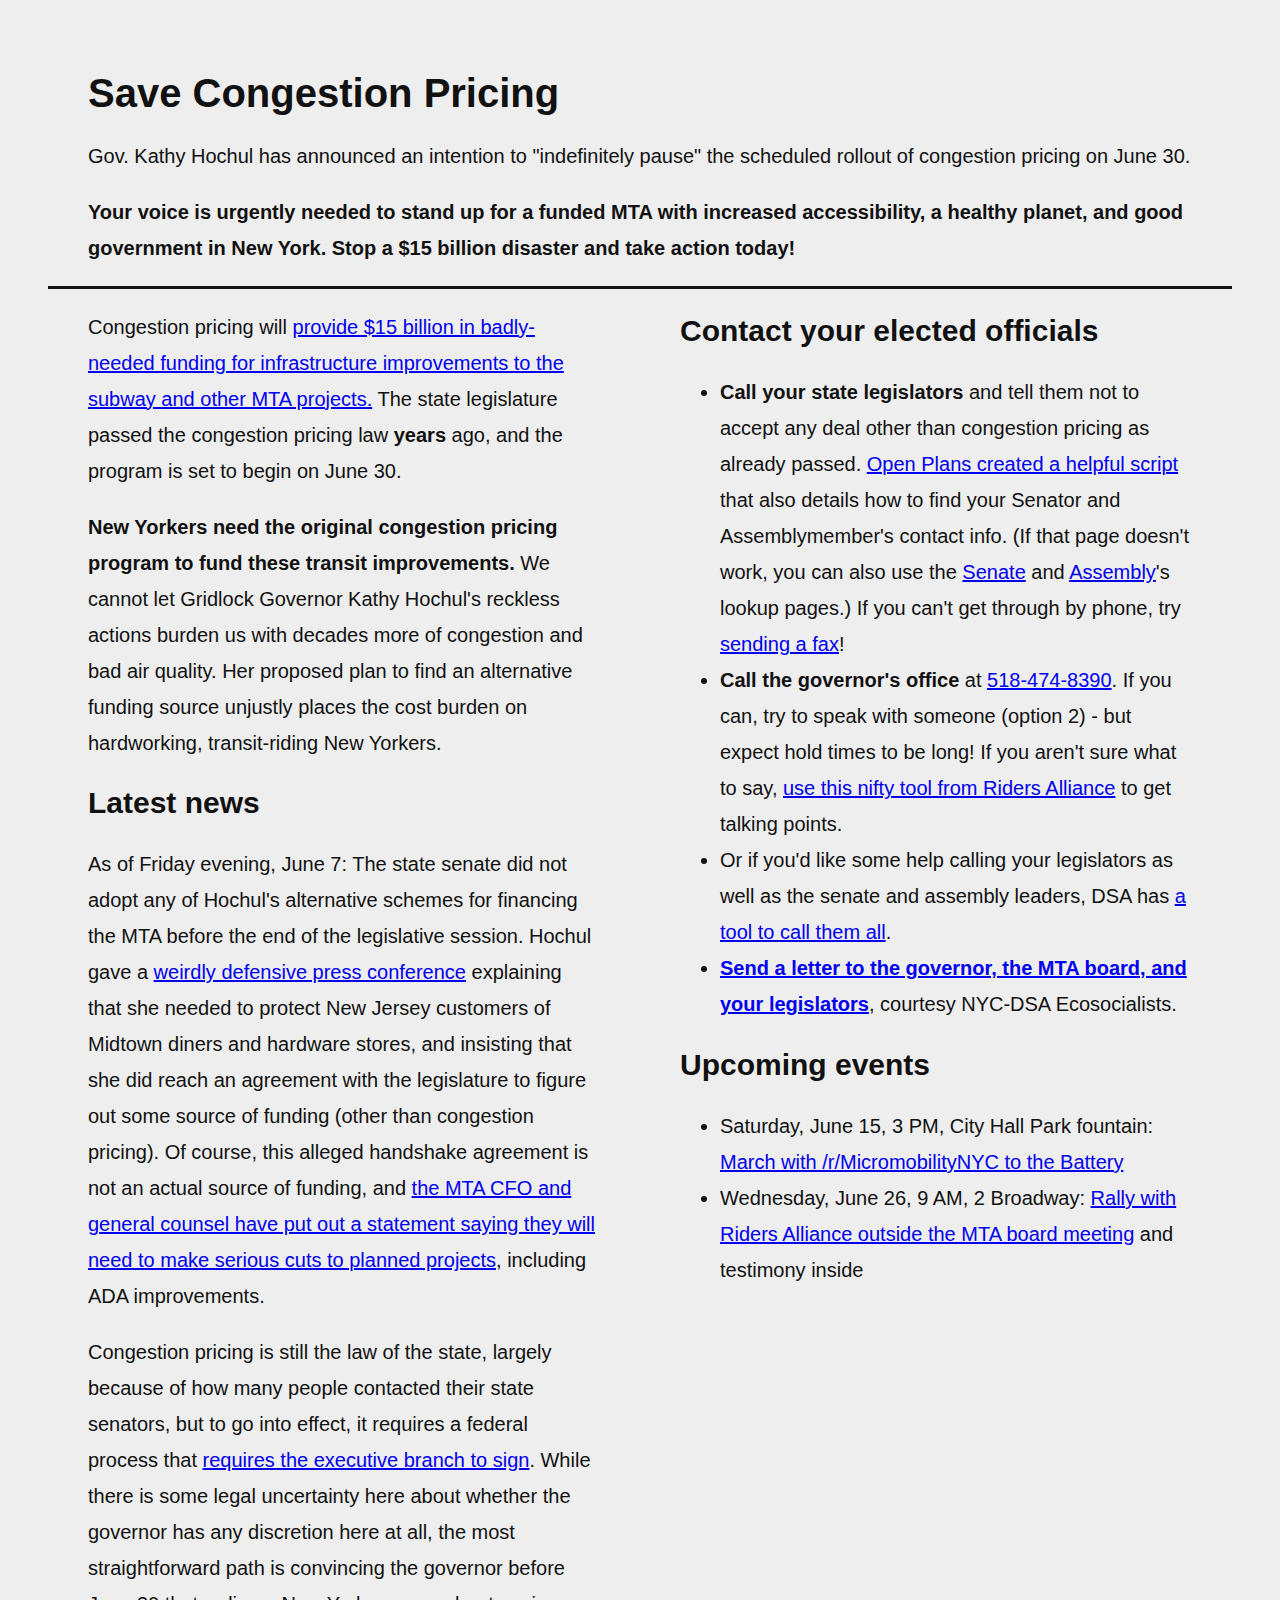
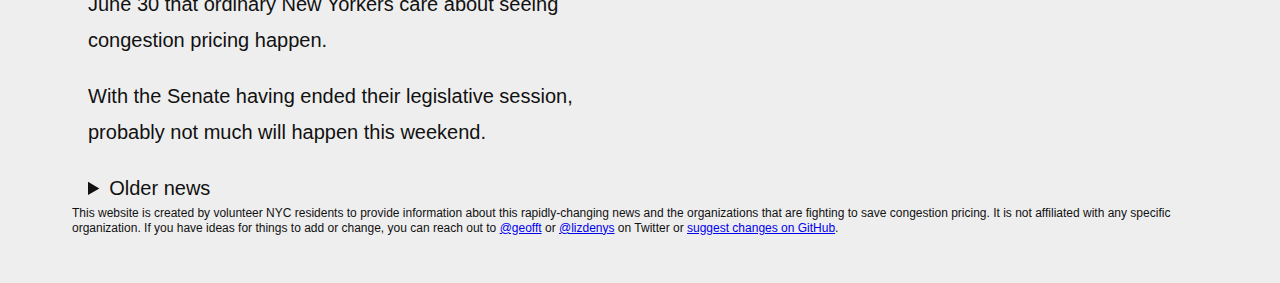
<file: index.html>
<!DOCTYPE html>
<html>
<head>
<title>Save congestion pricing!</title>
<meta name="viewport" content="width=device-width">
<meta property="og:type" content="article">
<meta property="og:url" content="https://savecongestionpricing.org">
<meta property="og:title" content="Save congestion pricing!">
<meta property="og:description" content="Find out what's going on with Gov. Hochul's attempt to cancel congestion pricing, how it affects you, and how you can get involved in the effort to save it.">
<link rel="stylesheet" type="text/css" href="style.css?1">
</head>
<body class="flex">
<div id="top">
<h1>Save Congestion Pricing</h1>
<p>Gov. Kathy Hochul has announced an intention to "indefinitely pause" the scheduled rollout of congestion pricing on June 30.</p>
<p><strong>Your voice is urgently needed to stand up for a funded MTA with increased accessibility, a healthy planet, and good government in New York. Stop a $15 billion disaster and take action today!</strong></p>
</div>
<div id="take-action"><a href="#action">Take action now</a></div>
<div id="background">
<p>Congestion pricing will <a href="https://gothamist.com/news/heres-how-nyc-subway-service-could-suffer-now-that-congestion-pricing-is-effectively-dead">provide $15 billion in badly-needed funding for infrastructure improvements to the subway and other MTA projects.</a> The state legislature passed the congestion pricing law <strong>years</strong> ago, and the program is set to begin on June 30.</p>
<p><strong>New Yorkers need the original congestion pricing program to fund these transit improvements.</strong> We cannot let Gridlock Governor Kathy Hochul's reckless actions burden us with decades more of congestion and bad air quality. Her proposed plan to find an alternative funding source unjustly places the cost burden on hardworking, transit-riding New Yorkers.</p>
<h2>Latest news</h2>
<p>As of Friday evening, June 7: The state senate did not adopt any of Hochul's alternative schemes for financing the MTA before the end of the legislative session. Hochul gave a <a href="https://youtu.be/9okpzgyrqNg?t=157">weirdly defensive press conference</a> explaining that she needed to protect New Jersey customers of Midtown diners and hardware stores, and insisting that she did reach an agreement with the legislature to figure out some source of funding (other than congestion pricing). Of course, this alleged handshake agreement is not an actual source of funding, and <a href="https://twitter.com/DaveCoIon/status/1799257709935468869">the MTA CFO and general counsel have put out a statement saying they will need to make serious cuts to planned projects</a>, including ADA improvements.</p>
<p>Congestion pricing is still the law of the state, largely because of how many people contacted their state senators, but to go into effect, it requires a federal process that <a href="https://twitter.com/DaveCoIon/status/1799273921692545505">requires the executive branch to sign</a>. While there is some legal uncertainty here about whether the governor has any discretion here at all, the most straightforward path is convincing the governor before June 30 that ordinary New Yorkers care about seeing congestion pricing happen.</p>
<p>With the Senate having ended their legislative session, probably not much will happen this weekend.</p>
<details>
<summary>Older news</summary>
<p><b>Friday, June 7, 6 PM: The state senate will adjourn without accepting any of Hochul's schemes.</b> <a href="https://twitter.com/bern_hogan/status/1799194613812498928">Majority Leader Andrea Stewart-Cousins says,</a> "I don't see that as of this point today," and "I will not be back tomorrow."</p>
<p>Several more senators have now made statements against Hochul's half-baked alternatives, including <a href="https://twitter.com/SenGianaris/status/1799195502942076936">from Deputy Leader Mike Gianaris</a> and <a href="https://twitter.com/bradhoylman/status/1799206860785901713">from Sen. Brad Hoylman-Sigal</a> who represents the west side of Manhattan and <a href="https://twitter.com/bradhoylman/status/1799105944925958179">has heard your calls and messages loud and clear</a>.</p>
<p><b>Friday, June 7, 2 PM: Speaker of the Assembly Carl Heastie is trying to get his colleagues to vote for Hochul's plan as if she had already paused congestion pricing as a given.</b> <a href="https://twitter.com/bern_hogan/status/1799137234748064199">"That's been decided already," he says</a>, even though it is the opposite of what the Assembly decided. <a href="https://twitter.com/JonCampbellNY/status/1799138674568995206">"The plan is to be here late into tonight."</a></p>
<p><b>Friday, June 7, 12:30 PM: Senate Democrats still have no bill text and no agreement to go along with the Governor's plan.</b> Yesterday was supposed to be the last day of the legislative session.</p>
<p><a href="https://twitter.com/JonCampbellNY/status/1799115408357880232">Jon Campbell</a>, WNYC/Gothamist: Senate Democrats just broke from a closed-door meeting and refused to speak en masse. Deputy Majority Leader Mike Gianaris says (somewhat ominously?) the next statement on congestion pricing will come from Majority Leader Andrea Stewart-Cousins.<p>
<p><b>Friday, June 7, 9:45 AM: There are reports of senators who have previously said they suppprt congestion pricing but are considering going along with the governor's last-minute alternative anyway.</b></p>
<p><a href="https://twitter.com/davecoion/status/1799075892939145231">Dave Colon</a>, Streetsblog: I have been told that among the Senators who are going to vote for the governor's mystery proposal that maybe kinda says one day the MTA can have a billion dollars is State Senator Brad Hoylman-Sigal, who has been a supporter of congestion pricing in the past.</p>
<p>Some activists have reported similar sentiments from other legislators <a href="https://twitter.com/nathanriddleles/status/1799082671945261530">Sen. Brian Kavanagh</a>. When you call, be specific in your comment - <a href="https://twitter.com/transalt/status/1799061366743130506">"Congestion pricing or bust!"</a></p>
<p>We have still not seen any bill text.</p>
<p><b>Friday, June 7, 7 AM: Sen. Liz Krueger, finance committee chaie, writes in the <i>Daily News</i> that <a href="https://www.nydailynews.com/2024/06/07/killing-the-mtas-toll-program-breaks-state-law/?share=hnsp0ny0eispaawt0twt">Hochul's last-minute plan is illegal</a>.</b>
    Notably: "The governor has stated that she has a billion dollars available to replace congestion pricing as a funding source for this year, but as the chair of the Senate Finance Committee, I am not aware of any such funds, and she has not given the Legislature any indication of their location."
    <br>Sen. Michael Gianaris, deputy majority leader, <a href="https://twitter.com/bern_hogan/status/1798926795066261668">has not heard a coherent plan either</a>.<br>
    We are waiting for the Senate to resume session at 11 AM.</p>
<p><b>Thursday, June 6, 11:15 PM: A last-minute deal is still on the table for tomorrow morning.</b> <a href="https://twitter.com/2AvSagas/status/1798915391621926929">Senate leadership is still trying to whip votes</a>, and <a href="https://twitter.com/ZachReports/status/1798916358195044517">won't call a vote "tonight"</a> but might call one in a couple of hours.</p>
<p><b>Thursday, June 6, 9:30 PM: The governor is trying to get the legislature to agree to a last-minute deal to commit one billion dollars of state funds per year instead.</b></p>
<p><a href="https://twitter.com/joncampbellny/status/1798889748527972462">Jon Campbell</a>, WNYC/Gothamist: Hearing this measure is set to include language that pledges $1b a year for 15 years to back the MTA’s bonds, but doesn’t identify a source. The payroll tax hike is dead dead. Assembly whipping votes now; Senate discussing, too.</p>
<p><a href="https://twitter.com/davecoion/status/1798831326516383826">Dave Colon</a>, Streetsblog: Multiple legislative sources say that Governor Hochul’s new offer to law makers is to raid the general fund for up to a billion dollars to patch up the capital plan, and then to find a congestion pricing revenue replacement when legislators come back in 2025</p>
<p><a href="https://twitter.com/ReinventAlbany/status/1798828831635374591">Reinvent Albany</a>: Fact check: 2019 congestion pricing law says CP must raise net revenue of $15B for MTA 2020-2024 capital plan + allows MTA to do CP.  That $15B comes from bonding CP tolls for 25/30 years = rev in unbreakable lock box. This is NOT the same as $1B from general fund, which the state can reneg on at anytime</p>
<p><a href="https://twitter.com/bern_hogan/status/1798857331473801485">Bernadette Hogan</a>, NY1: New: Source says the legislature is expected vote on a bill as soon as tonight that would commit $1B in state funding for the MTA. Legislature and gov are working towards a deal. Money would come from general fund/bonded out - still unclear.</p>
<p><b>Thursday, June 6, 4 PM: The governor's proposal for an increased payroll tax has been rejected by the state senate.</b> <a href="https://www.politico.com/news/2024/06/06/payroll-tax-hike-hochul-rejected-00162136"><i>Politico</i> has a full report on the rejection</a>, and <a href="https://gothamist.com/news/gov-hochuls-congestion-toll-flip-flop-spurs-mad-scramble-at-ny-capitol"><i>Gothamist</i> has details on the moribund proposal to significantly increase NYC payroll taxes</a>, which was, unsurprisingly, unpopular with local businesses.</p>
</details>
</div>
<div id="action">
<h2>Contact your elected officials</h2>
<ul>
<li><b>Call your state legislators</b> and tell them not to accept any deal other than congestion pricing as already passed. <a href="https://docs.google.com/document/d/1SFr7qAbSin2nyo_Mn8C1vGhS0-bDxYX4jZNxGSOs2R8/edit?eid=5116">Open Plans created a helpful script</a> that also details how to find your Senator and Assemblymember's contact info. (If that page doesn't work, you can also use the <a href="https://www.nysenate.gov/find-my-senator">Senate</a> and <a href="https://www.assembly.state.ny.us/mem/search/">Assembly</a>'s lookup pages.) If you can't get through by phone, try <a href="https://faxzero.com/">sending a fax</a>!</li>
<li><b>Call the governor's office</b> at <a href="tel:+15184748390">518-474-8390</a>. If you can, try to speak with someone (option 2) - but expect hold times to be long! If you aren't sure what to say, <a href="https://action.ridersalliance.org/emergency-call-6524/">use this nifty tool from Riders Alliance</a> to get talking points.</li>
<li>Or if you'd like some help calling your legislators as well as the senate and assembly leaders, DSA has <a href="https://bit.ly/NoCongestionConcessions">a tool to call them all</a>.</li>
<li><b><a href="https://bit.ly/HochulHatesTheMTA">Send a letter to the governor, the MTA board, and your legislators</a></b>, courtesy NYC-DSA Ecosocialists.</li>
</ul>
<h2>Upcoming events</h2>
<ul>
<li>Saturday, June 15, 3 PM, City Hall Park fountain: <a href="https://www.reddit.com/r/MicromobilityNYC/comments/1dggyiq/i_know_everyones_been_to_a_lot_of_protests_lately/">March with /r/MicromobilityNYC to the Battery</a></li>
<li>Wednesday, June 26, 9 AM, 2 Broadway: <a href="https://action.ridersalliance.org/mta-board-62624/">Rally with Riders Alliance outside the MTA board meeting</a> and testimony inside</li>
</ul>
</div>
<div id="about">
This website is created by volunteer NYC residents to provide information about this rapidly-changing news and the organizations that are fighting to save congestion pricing. It is not affiliated with any specific organization. If you have ideas for things to add or change, you can reach out to <a href="https://twitter.com/geofft">@geofft</a> or <a href="https://twitter.com/lizdenys">@lizdenys</a> on Twitter or <a href="https://github.com/geofft/savecongestionpricing.org">suggest changes on GitHub</a>.
</div>
</body>
</html>
</file>
<file: style.css>
html {
    font-family: sans-serif;
    font-size: 125%;
    line-height: 1.8em;
    background-color: #eee;
    color: #111;
}

#map {
    height: 200px;
}

@media (min-width: 480px) {
    html {
        margin: 2em;
    }

    body.flex {
        display: flex;
        flex-flow: row wrap;
    }

    div#top {
        width: 100%;
        border-bottom: solid;
    }

    div {
        padding: 0 2em;
        width: calc(50% - 4em);
        min-width: 300px;
    }

    div#take-action {
        display: none;
    }

    div#about {
        width: 100%;
        font-size: 60%;
        line-height: 1.2em;
    }
}

@media (max-width: 480px) {
    div#take-action {
        border-radius: 10px;
        font-size: 125%;
        background-color: black;
        color: white;
        text-align: center;
        margin: auto;
    }

    div#take-action a {
        font: inherit;
        color: inherit;
        text-decoration: inherit;
    }
}

@media (prefers-color-scheme: dark) {
    html {
        background-color: #222;
        color: #ddd;
    }
    
    div#take-action {
        background-color: #ccc;
        color: #333;
    }

    a {
	color: #99c;
    }

    a:active {
        color: #c99;
    }

    a:visited {
        color: #c69;
    }
}
</file>
